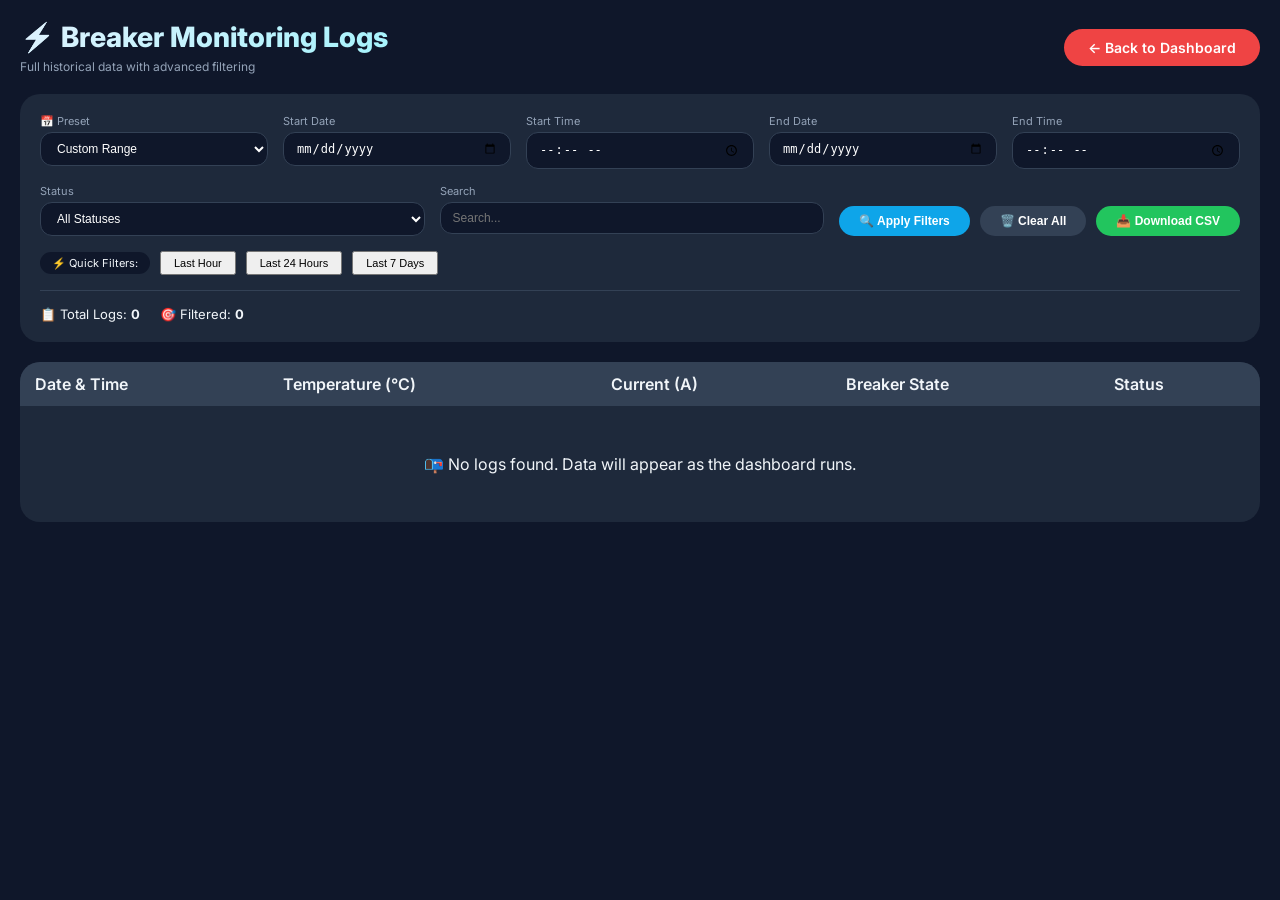
<file: templates/full_history.html>
<!DOCTYPE html>
<html lang="en">
<head>
  <meta charset="UTF-8" />
  <meta name="viewport" content="width=device-width, initial-scale=1.0, user-scalable=yes" />
  <title>Full History - Breaker Monitoring</title>
  <link href="https://fonts.googleapis.com/css2?family=Inter:wght@400;500;600;700;800&display=swap" rel="stylesheet">
  <style>
    * {
      margin: 0;
      padding: 0;
      box-sizing: border-box;
    }

    body {
      font-family: 'Inter', sans-serif;
      background: #0f172a;
      color: #f1f5f9;
      min-height: 100vh;
    }

    .dashboard {
      max-width: 1400px;
      margin: 0 auto;
      padding: 20px;
    }

    .history-header {
      display: flex;
      justify-content: space-between;
      align-items: center;
      margin-bottom: 20px;
      flex-wrap: wrap;
      gap: 15px;
    }

    .history-header h1 {
  font-size: 28px;
  font-weight: 800;
  background: linear-gradient(135deg, #e0f2fe, #a5f3fc);
  background-clip: text;
  -webkit-background-clip: text;
  color: transparent;
  -webkit-text-fill-color: transparent;
}

    .subtext {
      font-size: 12px;
      color: #94a3b8;
      margin-top: 5px;
    }

    .btn-back {
      background: #ef4444;
      color: white;
      text-decoration: none;
      padding: 10px 24px;
      border-radius: 50px;
      font-weight: 600;
      font-size: 14px;
      transition: all 0.2s;
      display: inline-block;
      border: none;
      cursor: pointer;
    }

    .btn-back:hover {
      background: #dc2626;
      transform: translateY(-2px);
    }

    .filter-section {
      background: #1e293b;
      border-radius: 20px;
      padding: 20px;
      margin-bottom: 20px;
    }

    .filter-row {
      display: flex;
      flex-wrap: wrap;
      gap: 15px;
      margin-bottom: 15px;
    }

    .filter-group {
      display: flex;
      flex-direction: column;
      flex: 1;
      min-width: 120px;
    }

    .filter-group label {
      font-size: 11px;
      color: #94a3b8;
      margin-bottom: 4px;
    }

    .filter-group input, .filter-group select {
      background: #0f172a;
      border: 1px solid #334155;
      color: white;
      padding: 8px 12px;
      border-radius: 12px;
      font-size: 12px;
    }

    .filter-actions {
      display: flex;
      gap: 10px;
      align-items: flex-end;
    }

    .btn, .btn-secondary, .btn-download {
      padding: 8px 20px;
      border-radius: 50px;
      border: none;
      cursor: pointer;
      font-weight: 600;
      font-size: 12px;
    }

    .btn { background: #0ea5e9; color: white; }
    .btn-secondary { background: #334155; color: white; }
    .btn-download { background: #22c55e; color: white; }
    .btn-small { padding: 4px 12px; font-size: 11px; }

    .quick-filters {
      display: flex;
      gap: 10px;
      align-items: center;
      margin-bottom: 15px;
      flex-wrap: wrap;
    }

    .badge {
      background: #0f172a;
      padding: 4px 12px;
      border-radius: 50px;
      font-size: 11px;
    }

    .stats-bar {
      display: flex;
      gap: 20px;
      padding-top: 15px;
      border-top: 1px solid #334155;
      font-size: 13px;
    }

    .table-wrap {
      background: #1e293b;
      border-radius: 20px;
      overflow: auto;
      max-height: 60vh;
    }

    table {
      width: 100%;
      border-collapse: collapse;
    }

    th, td {
      padding: 12px 15px;
      text-align: left;
    }

    th {
      background: #334155;
      position: sticky;
      top: 0;
      font-weight: 600;
    }

    tr:nth-child(even) { background: #0f172a; }
    tr:hover { background: #2d3a5e; }

    .state-normal { color: #22c55e; }
    .state-warning { color: #eab308; }
    .state-overload { color: #f97316; }
    .state-danger { color: #ef4444; }

    .toast {
      position: fixed;
      bottom: 20px;
      right: 20px;
      padding: 12px 20px;
      border-radius: 12px;
      color: white;
      font-weight: 600;
      z-index: 10000;
      animation: slideIn 0.3s ease;
    }

    @keyframes slideIn {
      from { transform: translateX(100%); opacity: 0; }
      to { transform: translateX(0); opacity: 1; }
    }

    @media (max-width: 768px) {
      .dashboard { padding: 10px; }
      .history-header { flex-direction: column; text-align: center; }
      .filter-row { flex-direction: column; }
      .filter-actions { justify-content: stretch; }
      .filter-actions button { flex: 1; }
      th, td { padding: 8px 10px; font-size: 12px; }
    }
  </style>
</head>
<body>

<main class="dashboard">

  <div class="history-header">
    <div>
      <h1>⚡ Breaker Monitoring Logs</h1>
      <p class="subtext">Full historical data with advanced filtering</p>
    </div>
    <a href="/" class="btn-back">← Back to Dashboard</a>
  </div>

  <div class="filter-section">
    <div class="filter-row">
      <div class="filter-group">
        <label>📅 Preset</label>
        <select id="dateRangePreset">
          <option value="custom">Custom Range</option>
          <option value="today">Today</option>
          <option value="yesterday">Yesterday</option>
          <option value="week">Last 7 Days</option>
          <option value="month">Last 30 Days</option>
        </select>
      </div>
      <div class="filter-group">
        <label>Start Date</label>
        <input type="date" id="startDate">
      </div>
      <div class="filter-group">
        <label>Start Time</label>
        <input type="time" id="startTime">
      </div>
      <div class="filter-group">
        <label>End Date</label>
        <input type="date" id="endDate">
      </div>
      <div class="filter-group">
        <label>End Time</label>
        <input type="time" id="endTime">
      </div>
    </div>
    
    <div class="filter-row">
      <div class="filter-group">
        <label>Status</label>
        <select id="statusFilter">
          <option value="all">All Statuses</option>
          <option value="normal">✅ Normal</option>
          <option value="warning">⚠️ Potential Overload</option>
          <option value="overload">🔴 Overload</option>
          <option value="danger">🔥 Overheating</option>
        </select>
      </div>
      <div class="filter-group">
        <label>Search</label>
        <input type="text" id="searchInput" placeholder="Search...">
      </div>
      <div class="filter-actions">
        <button id="applyFiltersBtn" class="btn">🔍 Apply Filters</button>
        <button id="clearFiltersBtn" class="btn-secondary">🗑️ Clear All</button>
        <button id="downloadCsvBtn" class="btn-download">📥 Download CSV</button>
      </div>
    </div>
    
    <div class="quick-filters">
      <span class="badge">⚡ Quick Filters:</span>
      <button id="quick1h" class="btn-small">Last Hour</button>
      <button id="quick24h" class="btn-small">Last 24 Hours</button>
      <button id="quick7d" class="btn-small">Last 7 Days</button>
    </div>
    
    <div class="stats-bar">
      <span>📋 Total Logs: <strong id="total-count">0</strong></span>
      <span>🎯 Filtered: <strong id="filtered-count">0</strong></span>
    </div>
  </div>

  <div class="table-wrap">
    <table>
      <thead>
        <tr>
          <th>Date & Time</th>
          <th>Temperature (°C)</th>
          <th>Current (A)</th>
          <th>Breaker State</th>
          <th>Status</th>
        </tr>
      </thead>
      <tbody id="full-log-body"></tbody>
    </table>
  </div>

</main>

<script>
(function() {
  // DOM Elements
  const fullLogBody = document.getElementById("full-log-body");
  const totalCountSpan = document.getElementById("total-count");
  const filteredCountSpan = document.getElementById("filtered-count");
  const startDateInput = document.getElementById("startDate");
  const endDateInput = document.getElementById("endDate");
  const startTimeInput = document.getElementById("startTime");
  const endTimeInput = document.getElementById("endTime");
  const statusFilter = document.getElementById("statusFilter");
  const searchInput = document.getElementById("searchInput");
  const dateRangePreset = document.getElementById("dateRangePreset");
  const applyFiltersBtn = document.getElementById("applyFiltersBtn");
  const clearFiltersBtn = document.getElementById("clearFiltersBtn");
  const downloadCsvBtn = document.getElementById("downloadCsvBtn");
  const quick1h = document.getElementById("quick1h");
  const quick24h = document.getElementById("quick24h");
  const quick7d = document.getElementById("quick7d");

  let allLogs = [];
  let currentFilteredLogs = [];

  // Helper functions
  function parseTimestamp(timestamp) {
    if (!timestamp) return new Date();
    const date = new Date(timestamp);
    return isNaN(date.getTime()) ? new Date() : date;
  }

  function formatDisplayDate(dateObj) {
    if (!dateObj || isNaN(dateObj.getTime())) return "Invalid Date";
    return dateObj.toLocaleString();
  }

  function createDateFromInputs(dateValue, timeValue) {
    if (!dateValue) return null;
    const timeStr = timeValue || "00:00";
    return new Date(`${dateValue}T${timeStr}:00`);
  }

  // Apply filters
  function applyAllFilters() {
    let filtered = [...allLogs];
    
    // Date range filter
    const startDate = startDateInput?.value;
    const endDate = endDateInput?.value;
    const startTime = startTimeInput?.value;
    const endTime = endTimeInput?.value;
    
    if (startDate) {
      const startDateTime = createDateFromInputs(startDate, startTime);
      if (startDateTime) {
        filtered = filtered.filter(log => parseTimestamp(log.timestamp) >= startDateTime);
      }
    }
    if (endDate) {
      const endDateTime = createDateFromInputs(endDate, endTime);
      if (endDateTime) {
        filtered = filtered.filter(log => parseTimestamp(log.timestamp) <= endDateTime);
      }
    }
    
    // Status filter
    const status = statusFilter?.value || "all";
    if (status !== "all") {
      filtered = filtered.filter(log => {
        if (status === "normal") return log.breakerState === "Normal";
        if (status === "warning") return log.breakerState === "Potential Overload";
        if (status === "overload") return log.breakerState === "Overload";
        if (status === "danger") return log.breakerState === "Overheating";
        return true;
      });
    }
    
    // Search filter
    const searchTerm = searchInput?.value.toLowerCase().trim() || "";
    if (searchTerm) {
      filtered = filtered.filter(log => {
        return (log.breakerState || "").toLowerCase().includes(searchTerm) ||
               (log.systemStatus || "").toLowerCase().includes(searchTerm) ||
               (log.temperature || 0).toString().includes(searchTerm) ||
               (log.current || 0).toString().includes(searchTerm);
      });
    }
    
    currentFilteredLogs = filtered;
    renderTable();
    updateStats();
  }

  function updateStats() {
    if (totalCountSpan) totalCountSpan.textContent = allLogs.length;
    if (filteredCountSpan) filteredCountSpan.textContent = currentFilteredLogs.length;
  }

  // Load data from localStorage
  function loadData() {
    try {
      const stored = localStorage.getItem("breakerFullHistory");
      allLogs = stored ? JSON.parse(stored) : [];
      
      // Sort by timestamp descending (newest first)
      allLogs.sort((a, b) => new Date(b.timestamp) - new Date(a.timestamp));
      
      currentFilteredLogs = [...allLogs];
      renderTable();
      updateStats();
      
      console.log(`Loaded ${allLogs.length} logs from history`);
    } catch (error) {
      console.error("Error loading data:", error);
      allLogs = [];
      currentFilteredLogs = [];
      renderTable();
    }
  }

  // Render table
  function renderTable() {
    if (!fullLogBody) return;
    fullLogBody.innerHTML = "";
    
    if (currentFilteredLogs.length === 0) {
      const emptyRow = document.createElement("tr");
      emptyRow.innerHTML = '<td colspan="5" style="text-align:center; padding:48px;">📭 No logs found. Data will appear as the dashboard runs.<\/td>';
      fullLogBody.appendChild(emptyRow);
      return;
    }
    
    currentFilteredLogs.forEach(log => {
      let stateClass = "state-normal";
      let stateIcon = "";
      
      if (log.breakerState === "Overheating") {
        stateClass = "state-danger";
        stateIcon = "🔥 ";
      } else if (log.breakerState === "Overload") {
        stateClass = "state-overload";
        stateIcon = "⚠️ ";
      } else if (log.breakerState === "Potential Overload") {
        stateClass = "state-warning";
        stateIcon = "⚡ ";
      } else {
        stateClass = "state-normal";
        stateIcon = "✅ ";
      }
      
      const row = document.createElement("tr");
      row.innerHTML = `
        <td>${formatDisplayDate(parseTimestamp(log.timestamp))}</td>
        <td><strong>${log.temperature.toFixed(1)}°C</strong></td>
        <td><strong>${log.current.toFixed(1)}A</strong></td>
        <td class="${stateClass}">${stateIcon}${log.breakerState}</td>
        <td>${log.systemStatus || '—'}</td>
      `;
      fullLogBody.appendChild(row);
    });
  }

  // Clear all filters
  function clearAllFilters() {
    if (startDateInput) startDateInput.value = "";
    if (endDateInput) endDateInput.value = "";
    if (startTimeInput) startTimeInput.value = "";
    if (endTimeInput) endTimeInput.value = "";
    if (statusFilter) statusFilter.value = "all";
    if (searchInput) searchInput.value = "";
    if (dateRangePreset) dateRangePreset.value = "custom";
    
    currentFilteredLogs = [...allLogs];
    renderTable();
    updateStats();
    showToast("✅ All filters cleared");
  }

  // Show toast notification
  function showToast(message, isError = false) {
    const toast = document.createElement('div');
    toast.className = 'toast';
    toast.style.backgroundColor = isError ? '#ef4444' : '#22c55e';
    toast.textContent = message;
    document.body.appendChild(toast);
    
    setTimeout(() => {
      if (toast.parentNode) toast.remove();
    }, 3000);
  }

  // Download CSV
  function downloadCSV() {
    if (currentFilteredLogs.length === 0) {
      showToast("⚠️ No logs available to download", true);
      return;
    }
    
    try {
      const headers = ["Date Time", "Temperature (°C)", "Current (A)", "Breaker State", "Status"];
      const csvRows = [headers];
      
      currentFilteredLogs.forEach(log => {
        csvRows.push([
          formatDisplayDate(parseTimestamp(log.timestamp)),
          log.temperature.toFixed(1),
          log.current.toFixed(1),
          log.breakerState,
          log.systemStatus || "N/A"
        ]);
      });
      
      const csvContent = csvRows.map(row => 
        row.map(cell => `"${String(cell).replace(/"/g, '""')}"`).join(",")
      ).join("\n");
      
      const blob = new Blob(["\uFEFF" + csvContent], { type: "text/csv;charset=utf-8;" });
      const link = document.createElement("a");
      const url = URL.createObjectURL(blob);
      const timestamp = new Date().toISOString().slice(0, 19).replace(/:/g, '-');
      
      link.href = url;
      link.download = `breaker_logs_${timestamp}.csv`;
      document.body.appendChild(link);
      link.click();
      document.body.removeChild(link);
      URL.revokeObjectURL(url);
      
      showToast(`✅ Downloaded ${currentFilteredLogs.length} logs successfully!`);
    } catch (error) {
      console.error("CSV Download error:", error);
      showToast("❌ Error downloading CSV", true);
    }
  }

  // Quick filter by hours
  function filterByHours(hours) {
    const cutoff = new Date(Date.now() - hours * 3600000);
    if (startDateInput) {
      startDateInput.value = cutoff.toISOString().split('T')[0];
      if (startTimeInput) startTimeInput.value = cutoff.toTimeString().slice(0,5);
    }
    if (endDateInput) endDateInput.value = "";
    if (endTimeInput) endTimeInput.value = "";
    if (statusFilter) statusFilter.value = "all";
    if (searchInput) searchInput.value = "";
    if (dateRangePreset) dateRangePreset.value = "custom";
    
    applyAllFilters();
    showToast(`📊 Showing logs from last ${hours} hour${hours > 1 ? 's' : ''}`);
  }

  // Set date range preset
  function setDateRangePreset(preset) {
    const now = new Date();
    let start = null;
    let end = null;
    
    switch(preset) {
      case "today":
        start = new Date(now);
        start.setHours(0, 0, 0, 0);
        end = new Date(now);
        end.setHours(23, 59, 59, 999);
        break;
      case "yesterday":
        start = new Date(now);
        start.setDate(start.getDate() - 1);
        start.setHours(0, 0, 0, 0);
        end = new Date(start);
        end.setHours(23, 59, 59, 999);
        break;
      case "week":
        start = new Date(now);
        start.setDate(start.getDate() - 7);
        start.setHours(0, 0, 0, 0);
        end = null;
        break;
      case "month":
        start = new Date(now);
        start.setMonth(start.getMonth() - 1);
        start.setHours(0, 0, 0, 0);
        end = null;
        break;
      default:
        return;
    }
    
    if (start && startDateInput) {
      startDateInput.value = start.toISOString().split('T')[0];
      if (startTimeInput) startTimeInput.value = "00:00";
    }
    if (end && endDateInput) {
      endDateInput.value = end.toISOString().split('T')[0];
      if (endTimeInput) endTimeInput.value = "23:59";
    }
    
    applyAllFilters();
  }

  // Auto-refresh data
  function startAutoRefresh() {
    setInterval(() => {
      try {
        const stored = localStorage.getItem("breakerFullHistory");
        if (stored) {
          const newData = JSON.parse(stored);
          if (newData.length !== allLogs.length) {
            loadData();
          }
        }
      } catch (e) {
        console.error("Auto-refresh error:", e);
      }
    }, 5000);
  }

  // Event listeners
  if (applyFiltersBtn) applyFiltersBtn.addEventListener("click", applyAllFilters);
  if (clearFiltersBtn) clearFiltersBtn.addEventListener("click", clearAllFilters);
  if (downloadCsvBtn) downloadCsvBtn.addEventListener("click", downloadCSV);
  if (quick1h) quick1h.addEventListener("click", () => filterByHours(1));
  if (quick24h) quick24h.addEventListener("click", () => filterByHours(24));
  if (quick7d) quick7d.addEventListener("click", () => filterByHours(168));
  
  if (statusFilter) statusFilter.addEventListener("change", applyAllFilters);
  
  if (searchInput) {
    let searchTimeout;
    searchInput.addEventListener("input", () => {
      clearTimeout(searchTimeout);
      searchTimeout = setTimeout(applyAllFilters, 300);
    });
  }
  
  if (dateRangePreset) {
    dateRangePreset.addEventListener("change", (e) => {
      if (e.target.value !== "custom") {
        setDateRangePreset(e.target.value);
      }
    });
  }
  
  if (startDateInput) startDateInput.addEventListener("change", applyAllFilters);
  if (endDateInput) endDateInput.addEventListener("change", applyAllFilters);
  if (startTimeInput) startTimeInput.addEventListener("change", applyAllFilters);
  if (endTimeInput) endTimeInput.addEventListener("change", applyAllFilters);
  
  // Listen for storage events from dashboard
  window.addEventListener("storage", (event) => {
    if (event.key === "breakerFullHistory") {
      loadData();
    }
  });
  
  // Initialize
  loadData();
  startAutoRefresh();
})();
</script>
</body>
</html>
</file>
